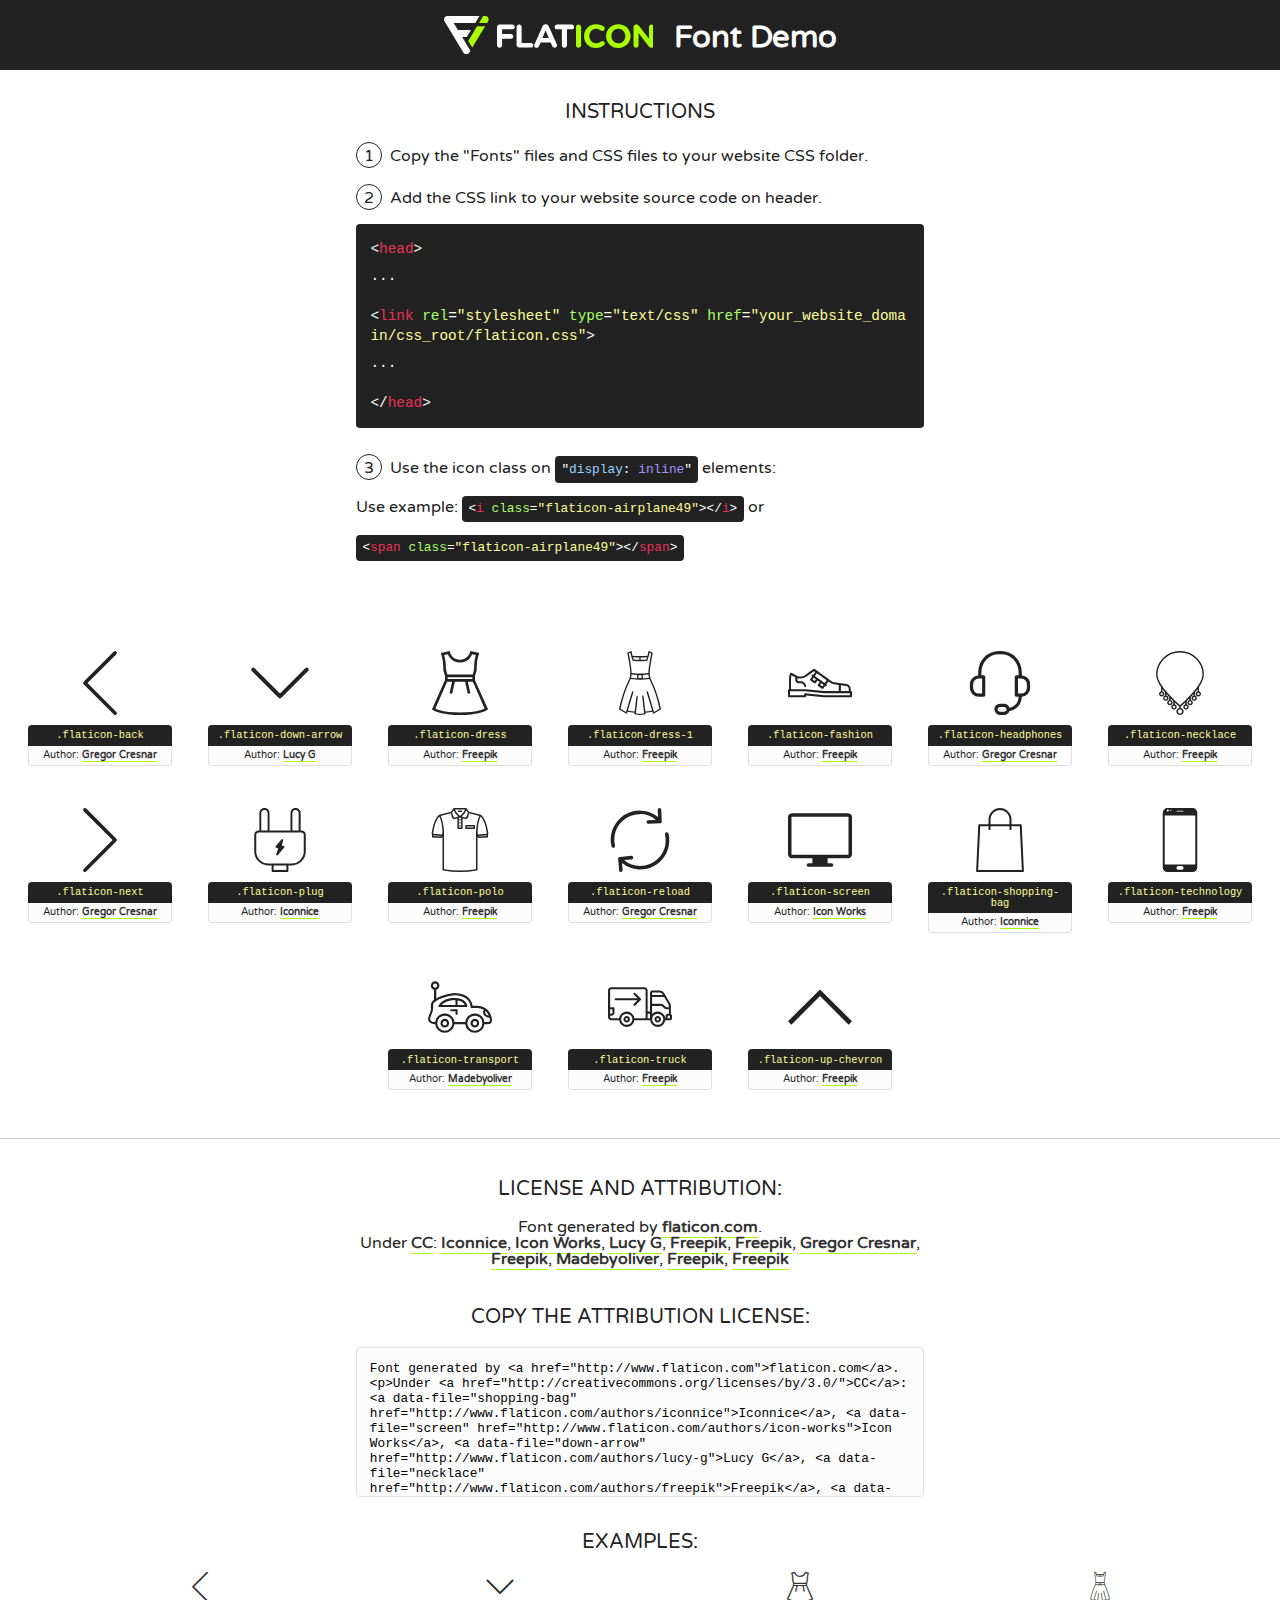
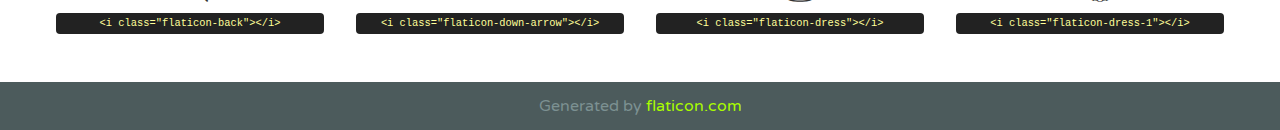
<file: themes/eksekutifkomputer/files/css/font/flaticon.html>
<!DOCTYPE html>
<!--
  Flaticon icon font: Flaticon
  Creation date: 01/08/2016 12:02
-->
<html>
<!DOCTYPE html>
<html>

<head>
    <title>Flaticon WebFont</title>
    <link href="http://fonts.googleapis.com/css?family=Varela+Round" rel="stylesheet" type="text/css" />
    <link rel="stylesheet" type="text/css" href="flaticon.css">
    <meta charset="UTF-8">
    <style>
    html, body, div, span, applet, object, iframe,
    h1, h2, h3, h4, h5, h6, p, blockquote, pre,
    a, abbr, acronym, address, big, cite, code,
    del, dfn, em, img, ins, kbd, q, s, samp,
    small, strike, strong, sub, sup, tt, var,
    b, u, i, center,
    dl, dt, dd, ol, ul, li,
    fieldset, form, label, legend,
    table, caption, tbody, tfoot, thead, tr, th, td,
    article, aside, canvas, details, embed, 
    figure, figcaption, footer, header, hgroup, 
    menu, nav, output, ruby, section, summary,
    time, mark, audio, video {
        margin: 0;
        padding: 0;
        border: 0;
        font-size: 100%;
        font: inherit;
        vertical-align: baseline;
    }
    /* HTML5 display-role reset for older browsers */
    article, aside, details, figcaption, figure, 
    footer, header, hgroup, menu, nav, section {
        display: block;
    }
    body {
        line-height: 1;
    }
    ol, ul {
        list-style: none;
    }
    blockquote, q {
        quotes: none;
    }
    blockquote:before, blockquote:after,
    q:before, q:after {
        content: '';
        content: none;
    }
    table {
        border-collapse: collapse;
        border-spacing: 0;
    }
    body {
        font-family: 'Varela Round', Helvetica, Arial, sans-serif;
        font-size: 16px;
        color: #222;
    }
    a {
        color: #333;
        border-bottom: 1px solid #a9fd00;
        font-weight: bold;
        text-decoration: none;
    }
    * {
        -moz-box-sizing: border-box;
        -webkit-box-sizing: border-box;
        box-sizing: border-box;
        margin: 0;
        padding: 0;
    }
    [class^="flaticon-"]:before, [class*=" flaticon-"]:before, [class^="flaticon-"]:after, [class*=" flaticon-"]:after {
        font-family: Flaticon;
        font-size: 30px;
        font-style: normal;
        margin-left: 20px;
        color: #333;
    }
    .wrapper {
        max-width: 600px;
        margin: auto;
        padding: 0 1em;
    }
    .title {
        font-size: 1.25em;
        text-align: center;
        margin-bottom: 1em;
        text-transform: uppercase;
    }
    header {
        text-align: center;
        background-color: #222;
        color: #fff;
        padding: 1em;
    }
    header .logo {
        width: 210px;
        height: 38px;
        display: inline-block;
        vertical-align: middle;
        margin-right: 1em;
        border: none;
    }
    header strong {
        font-size: 1.95em;
        font-weight: bold;
        vertical-align: middle;
        margin-top: 5px;
        display: inline-block;
    }
    .demo {
        margin: 2em auto;
        line-height: 1.25em;
    }
    .demo ul li {
        margin-bottom: 1em;
    }
    .demo ul li .num {
        color: #222;
        border-radius: 20px;
        display: inline-block;
        width: 26px;
        padding: 3px;
        height: 26px;
        text-align: center;
        margin-right: 0.5em;
        border: 1px solid #222;
    }
    .demo ul li code {
        background-color: #222;
        border-radius: 4px;
        padding: 0.25em 0.5em;
        display: inline-block;
        color: #fff;
        font-family: Consolas,Monaco,Lucida Console,Liberation Mono,DejaVu Sans Mono,Bitstream Vera Sans Mono,Courier New, monospace;
        font-weight: lighter;
        margin-top: 1em;
        font-size: 0.8em;
        word-break: break-all;
    }
    .demo ul li code.big {
        padding: 1em;
        font-size: 0.9em;
    }
    .demo ul li code .red {
        color: #EF3159;
    }
    .demo ul li code .green {
        color: #ACFF65;
    }
    .demo ul li code .yellow {
        color: #FFFF99;
    }
    .demo ul li code .blue {
        color: #99D3FF;
    }
    .demo ul li code .purple {
        color: #A295FF;
    }
    .demo ul li code .dots {
        margin-top: 0.5em;
        display: block;
    }
    #glyphs {
        border-bottom: 1px solid #ccc;
        padding: 2em 0;
        text-align: center;
    }
    .glyph {
        display: inline-block;
        width: 9em;
        margin: 1em;
        text-align: center;
        vertical-align: top;
        background: #FFF;
    }
    .glyph .glyph-icon {
        padding: 10px;
        display: block;
        font-family:"Flaticon";
        font-size: 64px;
        line-height: 1;
    }
    .glyph .glyph-icon:before {
        font-size: 64px;
        color: #222;
        margin-left: 0;
    }
    .class-name {
        font-size: 0.65em;
        background-color: #222;
        color: #fff;
        border-radius: 4px 4px 0 0;
        padding: 0.5em;
        color: #FFFF99;
        font-family: Consolas,Monaco,Lucida Console,Liberation Mono,DejaVu Sans Mono,Bitstream Vera Sans Mono,Courier New, monospace;
    }
    .author-name {
        font-size: 0.6em;
        background-color: #fcfcfd;
        border: 1px solid #DEDEE4;
        border-top: 0;
        border-radius: 0 0 4px 4px;
        padding: 0.5em;
    }
    .class-name:last-child {
        font-size: 10px;
        color:#888;
    }
    .class-name:last-child a {
        font-size: 10px;
        color:#555;
    }
    .class-name:last-child a:hover {
        color:#a9fd00;
    }
    .glyph > input {
        display: block;
        width: 100px;
        margin: 5px auto;
        text-align: center;
        font-size: 12px;
        cursor: text;
    }
    .glyph > input.icon-input {
        font-family:"Flaticon";
        font-size: 16px;
        margin-bottom: 10px;
    }
    .attribution .title {
        margin-top: 2em;
    }
    .attribution textarea {
        background-color: #fcfcfd;
        padding: 1em;
        border: none;
        box-shadow: none;
        border: 1px solid #DEDEE4;
        border-radius: 4px;
        resize: none;
        width: 100%;
        height: 150px;
        font-size: 0.8em;
        font-family: Consolas,Monaco,Lucida Console,Liberation Mono,DejaVu Sans Mono,Bitstream Vera Sans Mono,Courier New, monospace;
        -webkit-appearance: none;
    }
    .iconsuse {
        margin: 2em auto;
        text-align: center;
        max-width: 1200px;
    }
    .iconsuse:after {
        content: '';
        display: table;
        clear: both;
    }
    .iconsuse .image {
        float: left;
        width: 25%;
        padding: 0 1em;
    }
    .iconsuse .image p {
        margin-bottom: 1em;
    }
    .iconsuse .image span {
        display: block;
        font-size: 0.65em;
        background-color: #222;
        color: #fff;
        border-radius: 4px;
        padding: 0.5em;
        color: #FFFF99;
        margin-top: 1em;
        font-family: Consolas,Monaco,Lucida Console,Liberation Mono,DejaVu Sans Mono,Bitstream Vera Sans Mono,Courier New, monospace;
    }
    #footer {
        text-align: center;
        background-color: #4C5B5C;
        color: #7c9192;
        padding: 1em;
    }
    #footer a {
        border: none;
        color: #a9fd00;
        font-weight: normal;
    }
    @media (max-width: 960px) {
        .iconsuse .image {
            width: 50%;
        }
    }
    @media (max-width: 560px) {
        .iconsuse .image {
            width: 100%;
        }
    }
    </style>
</head>

<body class="characters-off">

    <header>
        <a href="http://www.flaticon.com" target="_blank" class="logo">
            <svg version="1.1" xmlns="http://www.w3.org/2000/svg" xmlns:xlink="http://www.w3.org/1999/xlink" xmlns:a="http://ns.adobe.com/AdobeSVGViewerExtensions/3.0/" viewBox="0 0 560.875 102.036" enable-background="new 0 0 560.875 102.036" xml:space="preserve">
                <defs>
                </defs>
                <g>
                    <g class="letters">
                        <path fill="#ffffff" d="M141.596,29.675c0-3.777,2.985-6.767,6.764-6.767h34.438c3.426,0,6.15,2.728,6.15,6.15
                        c0,3.43-2.724,6.149-6.15,6.149h-27.674v13.091h23.719c3.429,0,6.151,2.724,6.151,6.15c0,3.43-2.723,6.149-6.151,6.149h-23.719
                        v17.574c0,3.773-2.986,6.761-6.764,6.761c-3.779,0-6.764-2.989-6.764-6.761V29.675z"></path>
                        <path fill="#ffffff" d="M193.844,29.149c0-3.781,2.985-6.767,6.764-6.767c3.776,0,6.763,2.985,6.763,6.767v42.957h25.039
                        c3.426,0,6.149,2.726,6.149,6.153c0,3.425-2.723,6.15-6.149,6.15h-31.802c-3.779,0-6.764-2.986-6.764-6.768V29.149z"></path>
                        <path fill="#ffffff" d="M241.891,75.71l21.438-48.407c1.492-3.341,4.215-5.357,7.906-5.357h0.792
                        c3.686,0,6.323,2.017,7.815,5.357l21.439,48.407c0.436,0.967,0.701,1.845,0.701,2.723c0,3.602-2.809,6.501-6.414,6.501
                        c-3.161,0-5.269-1.845-6.499-4.655l-4.132-9.661h-27.059l-4.301,10.102c-1.144,2.631-3.426,4.214-6.237,4.214
                        c-3.517,0-6.24-2.81-6.24-6.325C241.1,77.64,241.451,76.677,241.891,75.71z M279.932,58.666l-8.521-20.297l-8.526,20.297H279.932
                        z"></path>
                        <path fill="#ffffff" d="M314.864,35.387H301.86c-3.429,0-6.239-2.813-6.239-6.238c0-3.429,2.811-6.24,6.239-6.24h39.533
                        c3.426,0,6.237,2.811,6.237,6.24c0,3.425-2.811,6.238-6.237,6.238h-13.001v42.785c0,3.773-2.99,6.761-6.764,6.761
                        c-3.779,0-6.764-2.989-6.764-6.761V35.387z"></path>
                        <path fill="#A9FD00" d="M352.615,29.149c0-3.781,2.985-6.767,6.767-6.767c3.774,0,6.761,2.985,6.761,6.767v49.024
                        c0,3.773-2.987,6.761-6.761,6.761c-3.781,0-6.767-2.989-6.767-6.761V29.149z"></path>
                        <path fill="#A9FD00" d="M374.132,53.836v-0.179c0-17.481,13.178-31.801,32.065-31.801c9.22,0,15.459,2.458,20.557,6.238
                        c1.402,1.054,2.637,2.985,2.637,5.357c0,3.692-2.985,6.59-6.681,6.59c-1.845,0-3.071-0.702-4.044-1.319
                        c-3.776-2.813-7.729-4.393-12.562-4.393c-10.364,0-17.831,8.611-17.831,19.154v0.173c0,10.542,7.291,19.329,17.831,19.329
                        c5.715,0,9.492-1.756,13.359-4.834c1.049-0.874,2.458-1.491,4.039-1.491c3.429,0,6.325,2.813,6.325,6.236
                        c0,2.106-1.056,3.78-2.282,4.834c-5.539,4.834-12.036,7.733-21.878,7.733C387.572,85.464,374.132,71.493,374.132,53.836z"></path>
                        <path fill="#A9FD00" d="M433.009,53.836v-0.179c0-17.481,13.79-31.801,32.766-31.801c18.981,0,32.592,14.143,32.592,31.628v0.173
                        c0,17.483-13.785,31.807-32.769,31.807C446.625,85.464,433.009,71.32,433.009,53.836z M484.224,53.836v-0.179
                        c0-10.539-7.725-19.326-18.626-19.326c-10.893,0-18.449,8.611-18.449,19.154v0.173c0,10.542,7.73,19.329,18.626,19.329
                        C476.676,72.986,484.224,64.378,484.224,53.836z"></path>
                        <path fill="#A9FD00" d="M506.233,29.321c0-3.774,2.99-6.763,6.767-6.763h1.401c3.252,0,5.183,1.583,7.029,3.953l26.093,34.265
                        V29.059c0-3.692,2.99-6.677,6.681-6.677c3.683,0,6.671,2.985,6.671,6.677v48.934c0,3.78-2.987,6.765-6.764,6.765h-0.436
                        c-3.257,0-5.188-1.581-7.034-3.953l-27.056-35.492v32.944c0,3.687-2.985,6.676-6.678,6.676c-3.683,0-6.673-2.989-6.673-6.676
                        V29.321z"></path>
                    </g>
                    <g class="insignia">
                        <path fill="#ffffff" d="M48.372,56.137h12.517l11.156-18.537H37.186L25.688,18.539h57.825L94.668,0H9.271
                        C5.925,0,2.842,1.801,1.198,4.716c-1.644,2.907-1.593,6.482,0.134,9.343l50.38,83.501c1.678,2.781,4.689,4.476,7.938,4.476
                        c3.246,0,6.257-1.695,7.935-4.476l2.898-4.804L48.372,56.137z"></path>
                        <g class="i">
                            <path fill="#A9FD00" d="M93.575,18.539h0.031v0.004l21.652,0.004l2.705-4.488c1.727-2.861,1.778-6.436,0.133-9.343
                            C116.454,1.801,113.371,0,110.026,0h-5.294L93.575,18.539z"></path>
                            <polygon fill="#A9FD00" points="88.291,27.356 64.725,66.486 75.519,84.404 109.942,27.356"></polygon>
                        </g>
                    </g>
                </g>
            </svg>
        </a>
        <strong>Font Demo</strong>
    </header>


    <section class="demo wrapper">

        <p class="title">Instructions</p>

        <ul>
            <li>
                <span class="num">1</span>Copy the "Fonts" files and CSS files to your website CSS folder.
            </li>
            <li>
                <span class="num">2</span>Add the CSS link to your website source code on header.
                <code class="big">
                    &lt;<span class="red">head</span>&gt;
                    <br/><span class="dots">...</span>
                    <br/>&lt;<span class="red">link</span> <span class="green">rel</span>=<span class="yellow">"stylesheet"</span> <span class="green">type</span>=<span class="yellow">"text/css"</span> <span class="green">href</span>=<span class="yellow">"your_website_domain/css_root/flaticon.css"</span>&gt;
                    <br/><span class="dots">...</span>
                    <br/>&lt;/<span class="red">head</span>&gt;
                </code>
            </li>

            <li>
                <p>
                    <span class="num">3</span>Use the icon class on <code>"<span class="blue">display</span>:<span class="purple"> inline</span>"</code> elements:
                    <br />
                    Use example: <code>&lt;<span class="red">i</span> <span class="green">class</span>=<span class="yellow">&quot;flaticon-airplane49&quot;</span>&gt;&lt;/<span class="red">i</span>&gt;</code> or <code>&lt;<span class="red">span</span> <span class="green">class</span>=<span class="yellow">&quot;flaticon-airplane49&quot;</span>&gt;&lt;/<span class="red">span</span>&gt;</code>
            </li>
        </ul>

    </section>




   <section id="glyphs">          
    
      
        <div class="glyph"><div class="glyph-icon flaticon-back"></div>
            <div class="class-name">.flaticon-back</div>
            <div class="author-name">Author: <a data-file="back" href="http://www.flaticon.com/authors/gregor-cresnar">Gregor Cresnar</a> </div> 
        </div>        
        
        <div class="glyph"><div class="glyph-icon flaticon-down-arrow"></div>
            <div class="class-name">.flaticon-down-arrow</div>
            <div class="author-name">Author: <a data-file="down-arrow" href="http://www.flaticon.com/authors/lucy-g">Lucy G</a> </div> 
        </div>        
        
        <div class="glyph"><div class="glyph-icon flaticon-dress"></div>
            <div class="class-name">.flaticon-dress</div>
            <div class="author-name">Author: <a data-file="dress" href="http://www.flaticon.com/authors/freepik">Freepik</a> </div> 
        </div>        
        
        <div class="glyph"><div class="glyph-icon flaticon-dress-1"></div>
            <div class="class-name">.flaticon-dress-1</div>
            <div class="author-name">Author: <a data-file="dress-1" href="http://www.flaticon.com/authors/freepik">Freepik</a> </div> 
        </div>        
        
        <div class="glyph"><div class="glyph-icon flaticon-fashion"></div>
            <div class="class-name">.flaticon-fashion</div>
            <div class="author-name">Author: <a data-file="fashion" href="http://www.flaticon.com/authors/freepik">Freepik</a> </div> 
        </div>        
        
        <div class="glyph"><div class="glyph-icon flaticon-headphones"></div>
            <div class="class-name">.flaticon-headphones</div>
            <div class="author-name">Author: <a data-file="headphones" href="http://www.flaticon.com/authors/gregor-cresnar">Gregor Cresnar</a> </div> 
        </div>        
        
        <div class="glyph"><div class="glyph-icon flaticon-necklace"></div>
            <div class="class-name">.flaticon-necklace</div>
            <div class="author-name">Author: <a data-file="necklace" href="http://www.flaticon.com/authors/freepik">Freepik</a> </div> 
        </div>        
        
        <div class="glyph"><div class="glyph-icon flaticon-next"></div>
            <div class="class-name">.flaticon-next</div>
            <div class="author-name">Author: <a data-file="next" href="http://www.flaticon.com/authors/gregor-cresnar">Gregor Cresnar</a> </div> 
        </div>        
        
        <div class="glyph"><div class="glyph-icon flaticon-plug"></div>
            <div class="class-name">.flaticon-plug</div>
            <div class="author-name">Author: <a data-file="plug" href="http://www.flaticon.com/authors/iconnice">Iconnice</a> </div> 
        </div>        
        
        <div class="glyph"><div class="glyph-icon flaticon-polo"></div>
            <div class="class-name">.flaticon-polo</div>
            <div class="author-name">Author: <a data-file="polo" href="http://www.flaticon.com/authors/freepik">Freepik</a> </div> 
        </div>        
        
        <div class="glyph"><div class="glyph-icon flaticon-reload"></div>
            <div class="class-name">.flaticon-reload</div>
            <div class="author-name">Author: <a data-file="reload" href="http://www.flaticon.com/authors/gregor-cresnar">Gregor Cresnar</a> </div> 
        </div>        
        
        <div class="glyph"><div class="glyph-icon flaticon-screen"></div>
            <div class="class-name">.flaticon-screen</div>
            <div class="author-name">Author: <a data-file="screen" href="http://www.flaticon.com/authors/icon-works">Icon Works</a> </div> 
        </div>        
        
        <div class="glyph"><div class="glyph-icon flaticon-shopping-bag"></div>
            <div class="class-name">.flaticon-shopping-bag</div>
            <div class="author-name">Author: <a data-file="shopping-bag" href="http://www.flaticon.com/authors/iconnice">Iconnice</a> </div> 
        </div>        
        
        <div class="glyph"><div class="glyph-icon flaticon-technology"></div>
            <div class="class-name">.flaticon-technology</div>
            <div class="author-name">Author: <a data-file="technology" href="http://www.freepik.com">Freepik</a> </div> 
        </div>        
        
        <div class="glyph"><div class="glyph-icon flaticon-transport"></div>
            <div class="class-name">.flaticon-transport</div>
            <div class="author-name">Author: <a data-file="transport" href="http://www.flaticon.com/authors/madebyoliver">Madebyoliver</a> </div> 
        </div>        
        
        <div class="glyph"><div class="glyph-icon flaticon-truck"></div>
            <div class="class-name">.flaticon-truck</div>
            <div class="author-name">Author: <a data-file="truck" href="http://www.flaticon.com/authors/freepik">Freepik</a> </div> 
        </div>        
        
        <div class="glyph"><div class="glyph-icon flaticon-up-chevron"></div>
            <div class="class-name">.flaticon-up-chevron</div>
            <div class="author-name">Author: <a data-file="up-chevron" href="http://www.flaticon.com/authors/freepik">Freepik</a> </div> 
        </div>        
        

    </section>



    <section class="attribution wrapper"   style="text-align:center;">

      <div class="title">License and attribution:</div><div class="attrDiv">Font generated by <a href="http://www.flaticon.com">flaticon.com</a>. <div><p>Under <a href="http://creativecommons.org/licenses/by/3.0/">CC</a>: <a data-file="shopping-bag" href="http://www.flaticon.com/authors/iconnice">Iconnice</a>, <a data-file="screen" href="http://www.flaticon.com/authors/icon-works">Icon Works</a>, <a data-file="down-arrow" href="http://www.flaticon.com/authors/lucy-g">Lucy G</a>, <a data-file="necklace" href="http://www.flaticon.com/authors/freepik">Freepik</a>, <a data-file="dress" href="http://www.flaticon.com/authors/freepik">Freepik</a>, <a data-file="back" href="http://www.flaticon.com/authors/gregor-cresnar">Gregor Cresnar</a>, <a data-file="up-chevron" href="http://www.flaticon.com/authors/freepik">Freepik</a>, <a data-file="transport" href="http://www.flaticon.com/authors/madebyoliver">Madebyoliver</a>, <a data-file="technology" href="http://www.freepik.com">Freepik</a>, <a data-file="truck" href="http://www.flaticon.com/authors/freepik">Freepik</a></p>  </div>
      </div>
      <div class="title">Copy the Attribution License:</div>

    <textarea onclick="this.focus();this.select();">Font generated by &lt;a href=&quot;http://www.flaticon.com&quot;&gt;flaticon.com&lt;/a&gt;. <p>Under <a href="http://creativecommons.org/licenses/by/3.0/">CC</a>: <a data-file="shopping-bag" href="http://www.flaticon.com/authors/iconnice">Iconnice</a>, <a data-file="screen" href="http://www.flaticon.com/authors/icon-works">Icon Works</a>, <a data-file="down-arrow" href="http://www.flaticon.com/authors/lucy-g">Lucy G</a>, <a data-file="necklace" href="http://www.flaticon.com/authors/freepik">Freepik</a>, <a data-file="dress" href="http://www.flaticon.com/authors/freepik">Freepik</a>, <a data-file="back" href="http://www.flaticon.com/authors/gregor-cresnar">Gregor Cresnar</a>, <a data-file="up-chevron" href="http://www.flaticon.com/authors/freepik">Freepik</a>, <a data-file="transport" href="http://www.flaticon.com/authors/madebyoliver">Madebyoliver</a>, <a data-file="technology" href="http://www.freepik.com">Freepik</a>, <a data-file="truck" href="http://www.flaticon.com/authors/freepik">Freepik</a></p>  
     </textarea>

    </section>

    <section class="iconsuse">

          <div class="title">Examples:</div>            
             
            <div class="image">
                <p>
                    <i class="glyph-icon flaticon-back"></i> 
                    <span>&lt;i class=&quot;flaticon-back&quot;&gt;&lt;/i&gt;</span>
                </p>
            </div>
            
            <div class="image">
                <p>
                    <i class="glyph-icon flaticon-down-arrow"></i> 
                    <span>&lt;i class=&quot;flaticon-down-arrow&quot;&gt;&lt;/i&gt;</span>
                </p>
            </div>
            
            <div class="image">
                <p>
                    <i class="glyph-icon flaticon-dress"></i> 
                    <span>&lt;i class=&quot;flaticon-dress&quot;&gt;&lt;/i&gt;</span>
                </p>
            </div>
            
            <div class="image">
                <p>
                    <i class="glyph-icon flaticon-dress-1"></i> 
                    <span>&lt;i class=&quot;flaticon-dress-1&quot;&gt;&lt;/i&gt;</span>
                </p>
            </div>
                       
        </div>
                            
    </section>

<div id="footer">
    <div>Generated by <a href="http://www.flaticon.com">flaticon.com</a>
    </div>
</div>



</body>
</html>
</file>
<file: themes/eksekutifkomputer/files/css/font/flaticon.css>
/*
  	Flaticon icon font: Flaticon
  	Creation date: 01/08/2016 12:02
  	*/

@font-face {
  font-family: "Flaticon";
  src: url("./Flaticon.eot");
  src: url("./Flaticon.eot?#iefix") format("embedded-opentype"),
       url("./Flaticon.woff") format("woff"),
       url("./Flaticon.ttf") format("truetype"),
       url("./Flaticon.svg#Flaticon") format("svg");
  font-weight: normal;
  font-style: normal;
}

@media screen and (-webkit-min-device-pixel-ratio:0) {
  @font-face {
    font-family: "Flaticon";
    src: url("./Flaticon.svg#Flaticon") format("svg");
  }
}

[class^="flaticon-"]:before, [class*=" flaticon-"]:before,
[class^="flaticon-"]:after, [class*=" flaticon-"]:after {   
  font-family: Flaticon;
        font-size: 20px;
font-style: normal;
margin-left: 20px;
}

.flaticon-back:before { content: "\f100"; }
.flaticon-down-arrow:before { content: "\f101"; }
.flaticon-dress:before { content: "\f102"; }
.flaticon-dress-1:before { content: "\f103"; }
.flaticon-fashion:before { content: "\f104"; }
.flaticon-headphones:before { content: "\f105"; }
.flaticon-necklace:before { content: "\f106"; }
.flaticon-next:before { content: "\f107"; }
.flaticon-plug:before { content: "\f108"; }
.flaticon-polo:before { content: "\f109"; }
.flaticon-reload:before { content: "\f10a"; }
.flaticon-screen:before { content: "\f10b"; }
.flaticon-shopping-bag:before { content: "\f10c"; }
.flaticon-technology:before { content: "\f10d"; }
.flaticon-transport:before { content: "\f10e"; }
.flaticon-truck:before { content: "\f10f"; }
.flaticon-up-chevron:before { content: "\f110"; }
</file>
